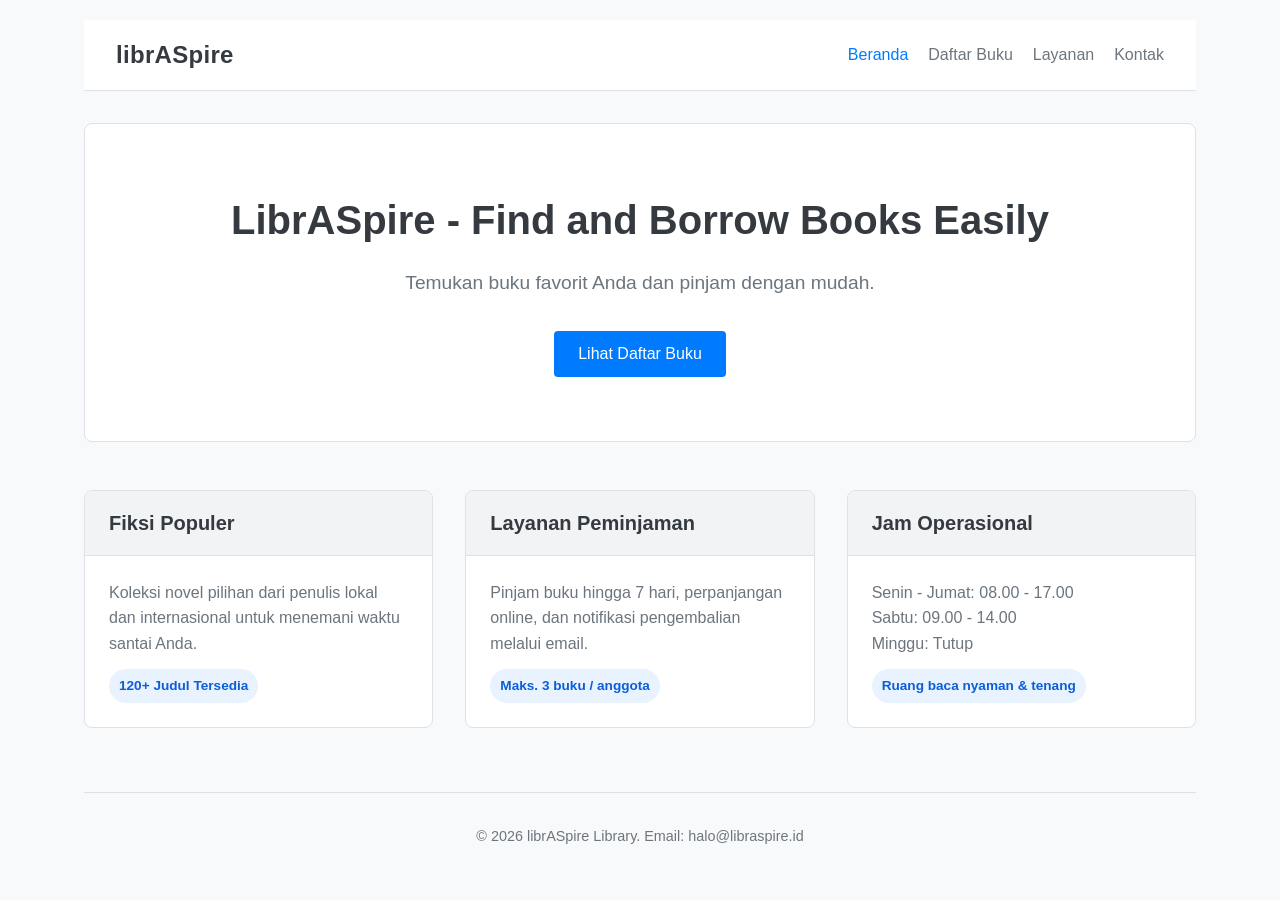
<file: Tugas-3/index.html>
<!DOCTYPE html>
<html lang="en">
<head>
    <meta charset="UTF-8">
    <meta name="viewport" content="width=device-width, initial-scale=1.0">
    <title>librASpire | Website Library Sederhana</title>
    <link rel="stylesheet" href="style.css">
 </head>
<body>
    <div class="container">
        <header>
            <div class="logo">
                <h1>librASpire</h1>
            </div>
            <nav class="nav-list">
                <ul>
                    <li><a href="index.html#home" class="active">Beranda</a></li>
                    <li><a href="book.html">Daftar Buku</a></li>
                    <li><a href="#layanan">Layanan</a></li>
                    <li><a href="#kontak">Kontak</a></li>
                </ul>
            </nav>
        </header>
        <section class="hero" id="home">
            <div class="hero-content">
                <h2>LibrASpire - Find and Borrow Books Easily</h2>
                <p>Temukan buku favorit Anda dan pinjam dengan mudah.</p>
                <a href="book.html" class="cta-button">Lihat Daftar Buku</a>
            </div>
        </section>
        <main class="grid-layout" id="katalog">
            <article class="card">
                <div class="card-header">
                    <h3>Fiksi Populer</h3>
                </div>
                <div class="card-body">
                    <p>Koleksi novel pilihan dari penulis lokal dan internasional untuk menemani waktu santai Anda.</p>
                    <span class="book-meta">120+ Judul Tersedia</span>
                </div>
            </article>
            <article class="card" id="layanan">
                <div class="card-header">
                    <h3>Layanan Peminjaman</h3>
                </div>
                <div class="card-body">
                    <p>Pinjam buku hingga 7 hari, perpanjangan online, dan notifikasi pengembalian melalui email.</p>
                    <span class="book-meta">Maks. 3 buku / anggota</span>
                </div>
            </article>
            <article class="card">
                <div class="card-header">
                    <h3>Jam Operasional</h3>
                </div>
                <div class="card-body">
                    <p>Senin - Jumat: 08.00 - 17.00<br>Sabtu: 09.00 - 14.00<br>Minggu: Tutup</p>
                    <span class="book-meta">Ruang baca nyaman & tenang</span>
                </div>
            </article>
        </main>
        <footer id="kontak">
            <p>&copy; 2026 librASpire Library. Email: halo@libraspire.id</p>
        </footer>
    </div>
</body>
</html>
</file>
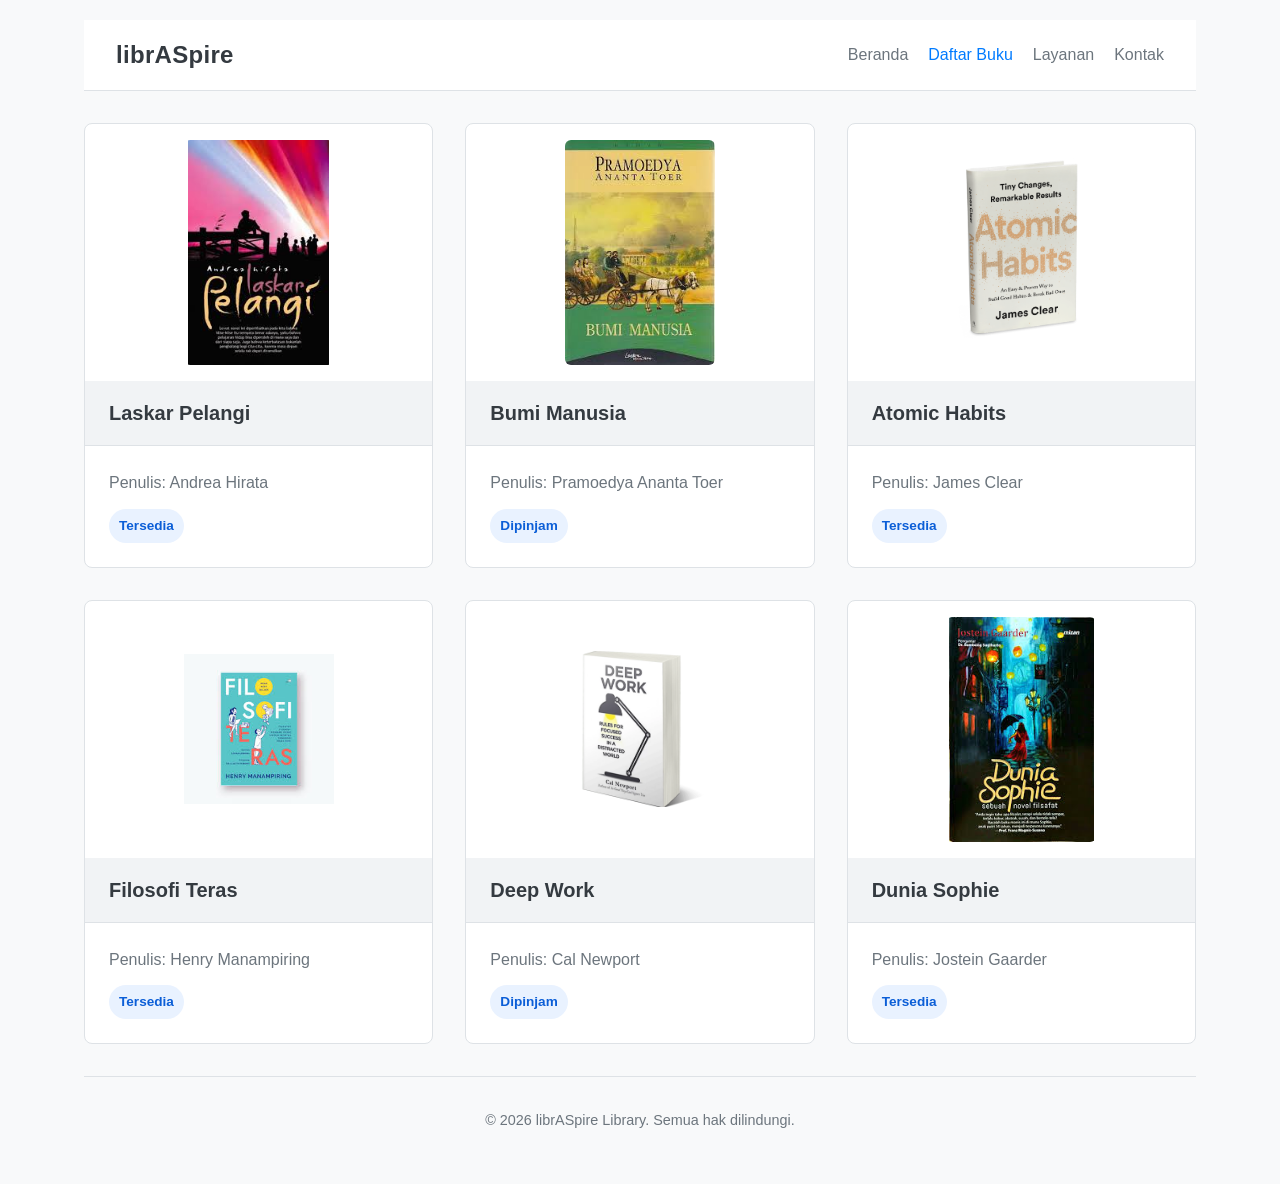
<file: Tugas-3/book.html>
<!DOCTYPE html>
<html lang="id">
<head>
	<meta charset="UTF-8">
	<meta name="viewport" content="width=device-width, initial-scale=1.0">
	<title>Daftar Buku | librASpire</title>
	<link rel="stylesheet" href="style.css">
</head>
<body>
	<div class="container">
		<header>
			<div class="logo">
				<h1>librASpire</h1>
			</div>
			<nav class="nav-list">
				<ul>
					<li><a href="index.html">Beranda</a></li>
					<li><a href="book.html" class="active">Daftar Buku</a></li>
					<li><a href="index.html#layanan">Layanan</a></li>
					<li><a href="index.html#kontak">Kontak</a></li>
				</ul>
			</nav>
		</header>
		<main class="grid-layout">
			<article class="card with-image">
				<div class="card-image">
					<img src="laskar-pelangi.jpg" alt="Cover buku Laskar Pelangi">
				</div>
				<div class="card-header">
					<h3>Laskar Pelangi</h3>
				</div>
				<div class="card-body">
					<p>Penulis: Andrea Hirata</p>
					<span class="book-meta">Tersedia</span>
				</div>
			</article>
			<article class="card with-image">
				<div class="card-image">
					<img src="bumi-manusia.jpg" alt="Cover buku Bumi Manusia">
				</div>
				<div class="card-header">
					<h3>Bumi Manusia</h3>
				</div>
				<div class="card-body">
					<p>Penulis: Pramoedya Ananta Toer</p>
					<span class="book-meta">Dipinjam</span>
				</div>
			</article>
			<article class="card with-image">
				<div class="card-image">
					<img src="atomic-habits.png" alt="Cover buku Atomic Habits">
				</div>
				<div class="card-header">
					<h3>Atomic Habits</h3>
				</div>
				<div class="card-body">
					<p>Penulis: James Clear</p>
					<span class="book-meta">Tersedia</span>
				</div>
			</article>
			<article class="card with-image">
				<div class="card-image">
					<img src="filosofi-teras.jpg" alt="Cover buku Filosofi Teras">
				</div>
				<div class="card-header">
					<h3>Filosofi Teras</h3>
				</div>
				<div class="card-body">
					<p>Penulis: Henry Manampiring</p>
					<span class="book-meta">Tersedia</span>
				</div>
			</article>
			<article class="card with-image">
				<div class="card-image">
					<img src="deep.png" alt="Cover buku Deep Work">
				</div>
				<div class="card-header">
					<h3>Deep Work</h3>
				</div>
				<div class="card-body">
					<p>Penulis: Cal Newport</p>
					<span class="book-meta">Dipinjam</span>
				</div>
			</article>
			<article class="card with-image">
				<div class="card-image">
					<img src="dunia-sophie.jpg" alt="Cover buku Dunia Sophie">
				</div>
				<div class="card-header">
					<h3>Dunia Sophie</h3>
				</div>
				<div class="card-body">
					<p>Penulis: Jostein Gaarder</p>
					<span class="book-meta">Tersedia</span>
				</div>
			</article>
		</main>
		<footer>
			<p>&copy; 2026 librASpire Library. Semua hak dilindungi.</p>
		</footer>
	</div>
</body>
</html>
</file>
<file: Tugas-3/style.css>
:root {
    --primary: #007bff;
    --secondary: #6c757d;
    --bg-light: #f8f9fa;
    --text-dark: #343a40;
    --text-muted: #6c757d;
    --border-color: #dee2e6;
    --white: #ffffff;
}

* {
    box-sizing: border-box;
    margin: 0;
    padding: 0;
}

body {
    font-family: 'Roboto', -apple-system, BlinkMacSystemFont, "Segoe UI", Helvetica, Arial, sans-serif;
    line-height: 1.6;
    background-color: var(--bg-light);
    color: var(--text-dark);
}

.container {
    width: 90%;
    max-width: 1200px;
    margin: 0 auto;
    padding: 20px;
    display: flex;
    flex-direction: column;
    min-height: 100vh;
}


header {
    background: var(--white);
    padding: 1rem 2rem;
    display: flex;
    justify-content: space-between;
    align-items: center;
    border-bottom: 1px solid var(--border-color);
    margin-bottom: 2rem;
}

.logo h1 {
    font-size: 1.5rem;
    font-weight: 700;
    color: var(--text-dark);
    letter-spacing: 0.3px;
}

.nav-list ul {
    list-style: none;
    display: flex;
    gap: 20px;
}

.nav-list a {
    text-decoration: none;
    color: var(--text-muted);
    font-weight: 500;
    transition: color 0.3s ease;
}

.nav-list a:hover, .nav-list a.active {
    color: var(--primary);
}


.hero {
    text-align: center;
    padding: 4rem 2rem;
    background: var(--white);
    border: 1px solid var(--border-color);
    border-radius: 8px;
    margin-bottom: 3rem;
}

.hero-content h2 {
    font-size: 2.5rem;
    margin-bottom: 1rem;
    color: var(--text-dark);
}

.hero-content p {
    font-size: 1.2rem;
    color: var(--text-muted);
    margin-bottom: 2rem;
    max-width: 600px;
    margin-left: auto;
    margin-right: auto;
}

.cta-button {
    display: inline-block;
    padding: 10px 24px;
    background-color: var(--primary);
    color: var(--white);
    text-decoration: none;
    border-radius: 4px;
    font-weight: 500;
    transition: background-color 0.3s ease;
}

.cta-button:hover {
    background-color: #0056b3;
}


.grid-layout {
    display: grid;
    grid-template-columns: repeat(auto-fit, minmax(300px, 1fr));
    gap: 2rem;
    margin-bottom: 2rem;
}

.card {
    background: var(--white);
    border: 1px solid var(--border-color);
    border-radius: 8px;
    padding: 0;
    transition: box-shadow 0.3s ease;
}

.card:hover {
    box-shadow: 0 4px 12px rgba(0,0,0,0.1);
}

.card-image {
    width: min(60%, 150px);
    aspect-ratio: 2 / 3;
    background: #fff;
    display: flex;
    align-items: center;
    justify-content: center;
    overflow: hidden;
    border-radius: 6px;
    margin: 1rem auto 0;
}

.card-image img {
    width: 100%;
    height: 100%;
    object-fit: contain;
    object-position: center;
    display: block;
}

.with-image .card-header {
    border-radius: 0;
    margin-top: 1rem;
}

.card-header {
    background: #f1f3f5;
    padding: 1rem 1.5rem;
    border-bottom: 1px solid var(--border-color);
    border-radius: 8px 8px 0 0;
}

.card-header h3 {
    font-size: 1.25rem;
    margin: 0;
    color: var(--text-dark);
}

.card-body {
    padding: 1.5rem;
    color: var(--text-muted);
}

.book-meta {
    display: inline-block;
    margin-top: 0.8rem;
    padding: 6px 10px;
    border-radius: 999px;
    background: #e9f2ff;
    color: #0b5ed7;
    font-size: 0.85rem;
    font-weight: 600;
}


footer {
    margin-top: auto;
    text-align: center;
    padding: 2rem;
    color: var(--text-muted);
    font-size: 0.9rem;
    border-top: 1px solid var(--border-color);
}
</file>
